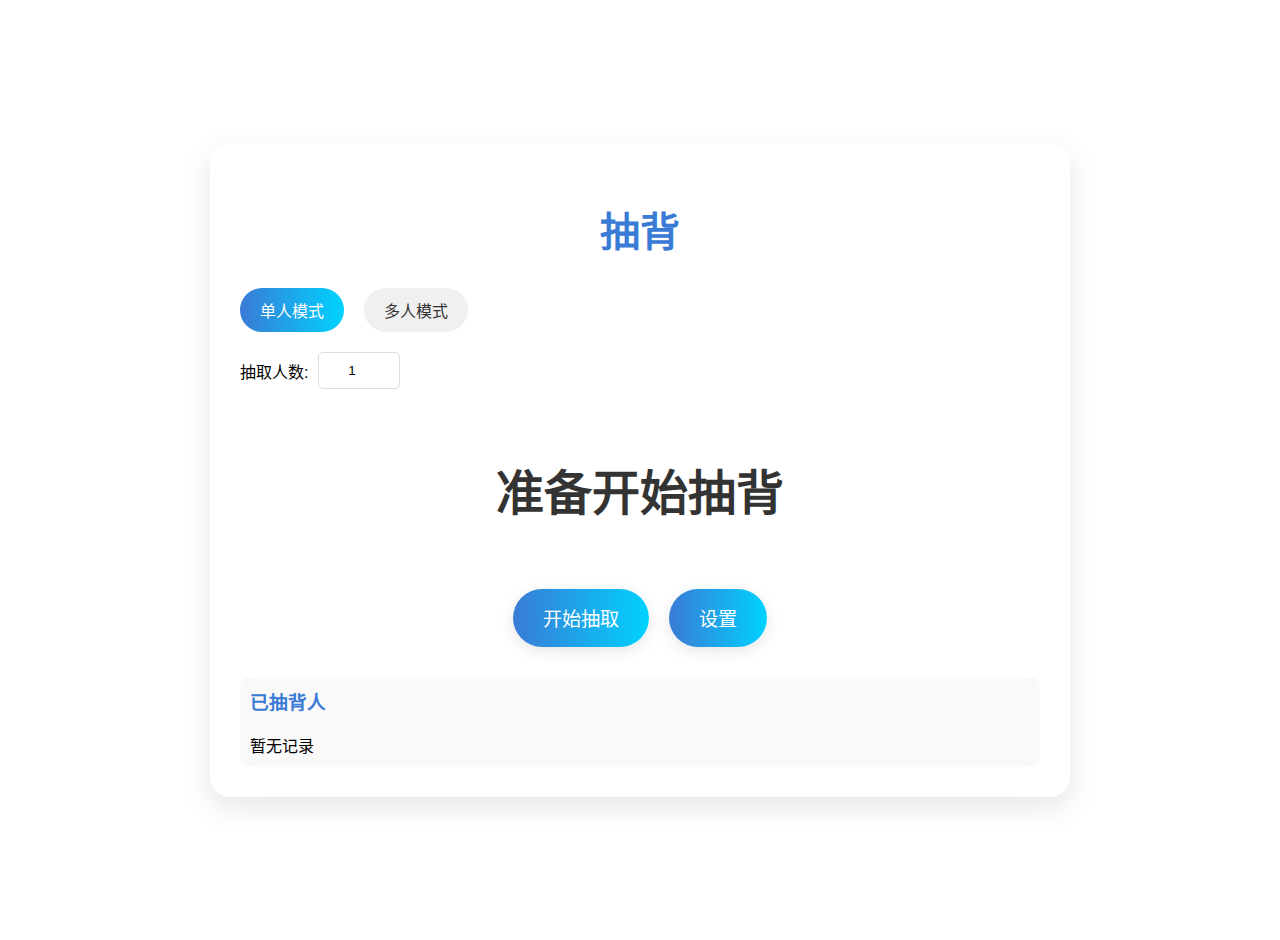
<file: works/SEFR/index.html>
<!DOCTYPE html>
<html lang="zh-CN">
<head>
    <meta charset="UTF-8">
    <meta name="viewport" content="width=device-width, initial-scale=1.0">
    <title>抽背</title>
    <link rel="icon" href="favicon.ico" type="image/x-icon">
    <style>
        body {
            font-family: 'Microsoft YaHei', sans-serif;
            text-align: center;
            margin: 0;
            padding: 20px;
            min-height: 100vh;
            display: flex;
            flex-direction: column;
            align-items: center;
            justify-content: center;
            background-color: white;
        }
        
        .container {
            background-color: white;
            border-radius: 20px;
            box-shadow: 0 10px 30px rgba(0, 0, 0, 0.1);
            padding: 30px;
            width: 90%;
            max-width: 800px;
        }
        
        h1 {
            color: #3a7bd5;
            margin-bottom: 30px;
            font-size: 2.5rem;
        }
        
        .result {
            font-size: 3rem;
            margin: 40px 0;
            min-height: 120px;
            display: flex;
            align-items: center;
            justify-content: center;
            color: #333;
            font-weight: bold;
        }
        
        .buttons {
            display: flex;
            justify-content: center;
            gap: 20px;
            margin: 30px 0;
            flex-wrap: wrap;
        }
        
        button {
            background: linear-gradient(to right, #3a7bd5, #00d2ff);
            color: white;
            border: none;
            padding: 15px 30px;
            font-size: 1.2rem;
            border-radius: 50px;
            cursor: pointer;
            transition: all 0.3s;
            box-shadow: 0 4px 15px rgba(0, 0, 0, 0.1);
        }
        
        button:hover {
            transform: translateY(-3px);
            box-shadow: 0 8px 20px rgba(0, 0, 0, 0.2);
        }
        
        button:active {
            transform: translateY(1px);
        }
        
        .settings {
            margin-top: 30px;
            display: flex;
            flex-direction: column;
            gap: 15px;
            align-items: center;
        }
        
        .mode-selector {
            display: flex;
            gap: 20px;
            margin-bottom: 20px;
        }
        
        .mode-btn {
            background: #f0f0f0;
            color: #333;
            padding: 10px 20px;
            border-radius: 50px;
            cursor: pointer;
            transition: all 0.3s;
        }
        
        .mode-btn.active {
            background: linear-gradient(to right, #3a7bd5, #00d2ff);
            color: white;
        }
        
        .count-input {
            display: flex;
            align-items: center;
            gap: 10px;
            margin-bottom: 20px;
        }
        
        input {
            padding: 10px;
            border: 1px solid #ddd;
            border-radius: 5px;
            width: 60px;
            text-align: center;
        }
        
        .confetti {
            position: fixed;
            width: 10px;
            height: 10px;
            background-color: #f00;
            border-radius: 50%;
            pointer-events: none;
        }
        
        @keyframes spin {
            0% { transform: rotate(0deg) scale(1); opacity: 1; }
            100% { transform: rotate(360deg) scale(0); opacity: 0; }
        }
        
        .spinner {
            display: none;
            width: 80px;
            height: 80px;
            border: 8px solid rgba(0, 0, 0, 0.1);
            border-radius: 50%;
            border-top-color: #3a7bd5;
            animation: spin 1s linear infinite;
            margin: 20px auto;
        }
        
        .history {
            margin-top: 30px;
            text-align: left;
            max-height: 200px;
            overflow-y: auto;
            padding: 10px;
            background: #f9f9f9;
            border-radius: 10px;
        }
        
        .history h3 {
            margin-top: 0;
            color: #3a7bd5;
        }
        
        .history-item {
            padding: 5px 0;
            border-bottom: 1px solid #eee;
        }
    </style>
</head>
<body>
    <div class="container">
        <h1>抽背</h1>
        
        <div class="mode-selector">
            <div class="mode-btn active" data-mode="single">单人模式</div>
            <div class="mode-btn" data-mode="multiple">多人模式</div>
        </div>
        
        <div class="count-input" id="countContainer">
            <span>抽取人数:</span>
            <input type="number" id="countInput" min="1" max="10" value="1">
        </div>
        
        <div class="spinner" id="spinner"></div>
        
        <div class="result" id="result">准备开始抽背</div>
        
        <div class="buttons">
            <button id="drawBtn">开始抽取</button>
            <button id="settingsBtn">设置</button>
        </div>
        
        <div class="history">
            <h3>已抽背人</h3>
            <div id="historyList"></div>
        </div>
    </div>

    <script>
        // 学生名单
        const students = [
            "张颖婕", "王健芳", "唐语馨", "李辰昊", "蒋礼泽", "田靖琪", "罗曜儿", "杨远翊",
            "李雨龙", "石浚辰", "邓煜琳", "徐敏馨", "蒋昊鑫", "廖婧宇", "蒋郑媛", "程雅轩",
            "秦金霞", "王蕊", "吴沛杰", "石俊涛", "周宏华", "龚子涵", "蒋鑫杰", "吴亚泽",
            "蒋兮然", "李媛", "谢绍兴", "吴晨标", "韦锦华", "唐鑫腾", "骆歆妍", "彭薪橦",
            "阳靖宣", "何陈子民", "李盛文", "阮晨浩", "龙林辉", "于暄蓉", "朱紫艳", "罗胤豪",
            "李芷涵", "成明娟", "刘浩宇", "毛浩宇", "秦国雄", "陈靖元", "张琳浠", "唐华志",
            "王诗颖", "陆怡帆", "陈振博", "卢俊源", "李浩宇", "凌浩瀚", "陈佳蕾", "何伊婷",
            "唐彦豪", "李艳林"
        ];
        
        // 音效
        const audioContext = new (window.AudioContext || window.webkitAudioContext)();
        function playSound(frequency, duration, type) {
            const oscillator = audioContext.createOscillator();
            const gainNode = audioContext.createGain();
            
            oscillator.type = type;
            oscillator.frequency.value = frequency;
            gainNode.gain.value = 0.1;
            
            oscillator.connect(gainNode);
            gainNode.connect(audioContext.destination);
            
            oscillator.start();
            gainNode.gain.exponentialRampToValueAtTime(0.01, audioContext.currentTime + duration);
            oscillator.stop(audioContext.currentTime + duration);
        }
        
        // 获取DOM元素
        const resultEl = document.getElementById('result');
        const drawBtn = document.getElementById('drawBtn');
        const resetBtn = document.getElementById('resetBtn');
        const modeBtns = document.querySelectorAll('.mode-btn');
        const countInput = document.getElementById('countInput');
        const countContainer = document.getElementById('countContainer');
        const spinner = document.getElementById('spinner');
        const historyList = document.getElementById('historyList');
        const container = document.querySelector('.container');
        
        // 模式切换
        let currentMode = 'single';
        
        modeBtns.forEach(btn => {
            btn.addEventListener('click', () => {
                modeBtns.forEach(b => b.classList.remove('active'));
                btn.classList.add('active');
                currentMode = btn.dataset.mode;
                
                if (currentMode === 'single') {
                    countContainer.style.display = 'none';
                } else {
                    countContainer.style.display = 'flex';
                }
            });
        });
        
        // 初始化本地存储
        if (!localStorage.getItem('drawnStudents')) {
            localStorage.setItem('drawnStudents', JSON.stringify([]));
        }
        
        // 初始化奖池显示状态
        if (!localStorage.getItem('showHistory')) {
            localStorage.setItem('showHistory', 'true');
        }
        document.querySelector('.history').style.display = localStorage.getItem('showHistory') === 'true' ? 'block' : 'none';
        
        // 加载历史记录
        updateHistory();
        
        // 抽取函数
        function drawStudents() {
            const drawnStudents = JSON.parse(localStorage.getItem('drawnStudents'));
            const availableStudents = students.filter(student => !drawnStudents.includes(student));
            
            if (availableStudents.length === 0) {
                resultEl.textContent = '所有同学都已抽背过！';
                return;
            }
            
            // 显示加载动画
            spinner.style.display = 'block';
            resultEl.textContent = '';
            drawBtn.disabled = true;
            
            // 播放心跳音效
            const heartBeatInterval = setInterval(() => {
                playSound(100, 0.2, 'sine');
            }, 600);
            
            // 背景颜色变化
            let hue = 0;
            const bgInterval = setInterval(() => {
                hue = (hue + 5) % 360;
                document.body.style.backgroundColor = `hsl(${hue}, 80%, 90%)`;
            }, 100);
            
            // 模拟抽奖效果
            let counter = 0;
            const interval = setInterval(() => {
                const randomIndex = Math.floor(Math.random() * availableStudents.length);
                resultEl.textContent = availableStudents[randomIndex];
                
                // 名字闪烁效果
                resultEl.style.color = counter % 2 === 0 ? '#ff0000' : '#ffffff';
                
                // 震动效果
                container.style.transform = `translate(${Math.random() * 10 - 5}px, ${Math.random() * 10 - 5}px)`;
                
                // 播放倒计时音效
                playSound(800 - counter * 20, 0.1, 'square');
                
                counter++;
                
                if (counter > 20) {
                    clearInterval(interval);
                    clearInterval(heartBeatInterval);
                    clearInterval(bgInterval);
                    spinner.style.display = 'none';
                    drawBtn.disabled = false;
                    
                    // 重置样式
                    resultEl.style.color = '#333';
                    container.style.transform = 'none';
                    // 不再重新设置背景图片
                    
                    // 确定最终结果
                    let selectedStudents = [];
                    if (currentMode === 'single') {
                        const randomIndex = Math.floor(Math.random() * availableStudents.length);
                        selectedStudents = [availableStudents[randomIndex]];
                    } else {
                        const count = parseInt(countInput.value) || 1;
                        const shuffled = [...availableStudents].sort(() => 0.5 - Math.random());
                        selectedStudents = shuffled.slice(0, Math.min(count, availableStudents.length));
                    }
                    
                    resultEl.textContent = selectedStudents.join('、');
                    
                    // 更新本地存储
                    const newDrawnStudents = [...drawnStudents, ...selectedStudents];
                    localStorage.setItem('drawnStudents', JSON.stringify(newDrawnStudents));
                    
                    // 更新历史记录
                    updateHistory();
                    
                    // 创建彩色纸屑效果
                    createConfetti();
                }
            }, 100);
        }
        
        // 重置函数
        function resetHistory() {
            localStorage.setItem('drawnStudents', JSON.stringify([]));
            updateHistory();
            resultEl.textContent = '记录已重置';
        }
        
        // 更新历史记录显示
        function updateHistory() {
            const drawnStudents = JSON.parse(localStorage.getItem('drawnStudents'));
            const now = new Date();
            const dateStr = `${now.getFullYear()}-${String(now.getMonth() + 1).padStart(2, '0')}-${String(now.getDate()).padStart(2, '0')}`;
            historyList.innerHTML = drawnStudents.length > 0 
                ? drawnStudents.map(student => `<div class="history-item">${student} (${dateStr})</div>`).join('')
                : '<div>暂无记录</div>';
        }
        
        // 创建彩色纸屑效果
        function createConfetti() {
            const colors = ['#3a7bd5', '#00d2ff', '#f64f59', '#f12711', '#f5af19'];
            
            for (let i = 0; i < 100; i++) {
                const confetti = document.createElement('div');
                confetti.className = 'confetti';
                confetti.style.left = Math.random() * 100 + 'vw';
                confetti.style.top = -10 + 'px';
                confetti.style.backgroundColor = colors[Math.floor(Math.random() * colors.length)];
                confetti.style.width = Math.random() * 10 + 5 + 'px';
                confetti.style.height = confetti.style.width;
                
                document.body.appendChild(confetti);
                
                const animation = confetti.animate([
                    { top: -10 + 'px', transform: 'rotate(0deg)', opacity: 1 },
                    { top: Math.random() * 100 + 50 + 'vh', transform: 'rotate(' + Math.random() * 360 + 'deg)', opacity: 0 }
                ], {
                    duration: Math.random() * 3000 + 2000,
                    easing: 'cubic-bezier(0.1, 0.8, 0.2, 1)'
                });
                
                animation.onfinish = () => confetti.remove();
            }
            
            // 播放庆祝音效
            playSound(1000, 1, 'sine');
            playSound(1500, 1, 'sine');
            playSound(2000, 1, 'sine');
        }
        
        // 设置窗口
        const settingsBtn = document.getElementById('settingsBtn');
        const settingsModal = document.createElement('div');
        settingsModal.className = 'settings-modal';
        settingsModal.innerHTML = `
            <div class="modal-content">
                <h3>设置</h3>
                <div class="setting-option">
                    <label>
                        <input type="checkbox" id="muteToggle"> 静音
                    </label>
                </div>
                <div class="setting-option">
                    <label>
                        <input type="checkbox" id="historyToggle"> 显示已抽背人
                    </label>
                </div>
                <div class="setting-option">
                    <button id="resetBtn">重置记录</button>
                </div>
                <button id="closeSettings">关闭</button>
            </div>
        `;
        document.body.appendChild(settingsModal);
        
        // 初始化静音状态
        if (!localStorage.getItem('mute')) {
            localStorage.setItem('mute', 'false');
        }
        document.getElementById('muteToggle').checked = localStorage.getItem('mute') === 'true';
        
        // 初始化奖池显示状态
        document.getElementById('historyToggle').checked = localStorage.getItem('showHistory') === 'true';
        
        // 设置窗口样式
        const style = document.createElement('style');
        style.textContent = `
            .settings-modal {
                display: none;
                position: fixed;
                top: 0;
                left: 0;
                width: 100%;
                height: 100%;
                background-color: rgba(0,0,0,0.3);
                z-index: 1000;
                justify-content: center;
                align-items: center;
                backdrop-filter: blur(5px);
            }
            
            .settings-modal .modal-content {
                background-color: rgba(255,255,255,0.9);
                padding: 30px;
                border-radius: 15px;
                width: 300px;
                box-shadow: 0 5px 15px rgba(0,0,0,0.3);
            }
            
            .settings-modal h3 {
                margin-top: 0;
                color: #3a7bd5;
            }
            
            .setting-option {
                margin: 20px 0;
            }
            
            .settings-modal button {
                width: 100%;
                margin-top: 20px;
            }
        `;
        document.head.appendChild(style);
        
        // 设置窗口事件
        settingsBtn.addEventListener('click', () => {
            settingsModal.style.display = 'flex';
            // 重新获取重置按钮并添加事件监听
            document.getElementById('resetBtn').addEventListener('click', resetHistory);
        });
        
        document.getElementById('closeSettings').addEventListener('click', () => {
            settingsModal.style.display = 'none';
        });
        
        // 静音切换
        document.getElementById('muteToggle').addEventListener('change', (e) => {
            localStorage.setItem('mute', e.target.checked);
        });
        
        // 奖池显示切换事件
        document.getElementById('historyToggle').addEventListener('change', (e) => {
            localStorage.setItem('showHistory', e.target.checked);
            document.querySelector('.history').style.display = e.target.checked ? 'block' : 'none';
        });
        
        // 修改playSound函数检查静音状态
        function playSound(frequency, duration, type) {
            if (localStorage.getItem('mute') === 'true') return;
            
            const oscillator = audioContext.createOscillator();
            const gainNode = audioContext.createGain();
            
            oscillator.type = type;
            oscillator.frequency.value = frequency;
            gainNode.gain.value = 0.1;
            
            oscillator.connect(gainNode);
            gainNode.connect(audioContext.destination);
            
            oscillator.start();
            gainNode.gain.exponentialRampToValueAtTime(0.01, audioContext.currentTime + duration);
            oscillator.stop(audioContext.currentTime + duration);
        }
        
        // 事件监听
        drawBtn.addEventListener('click', drawStudents);
    </script>
</body>
</html>
</file>
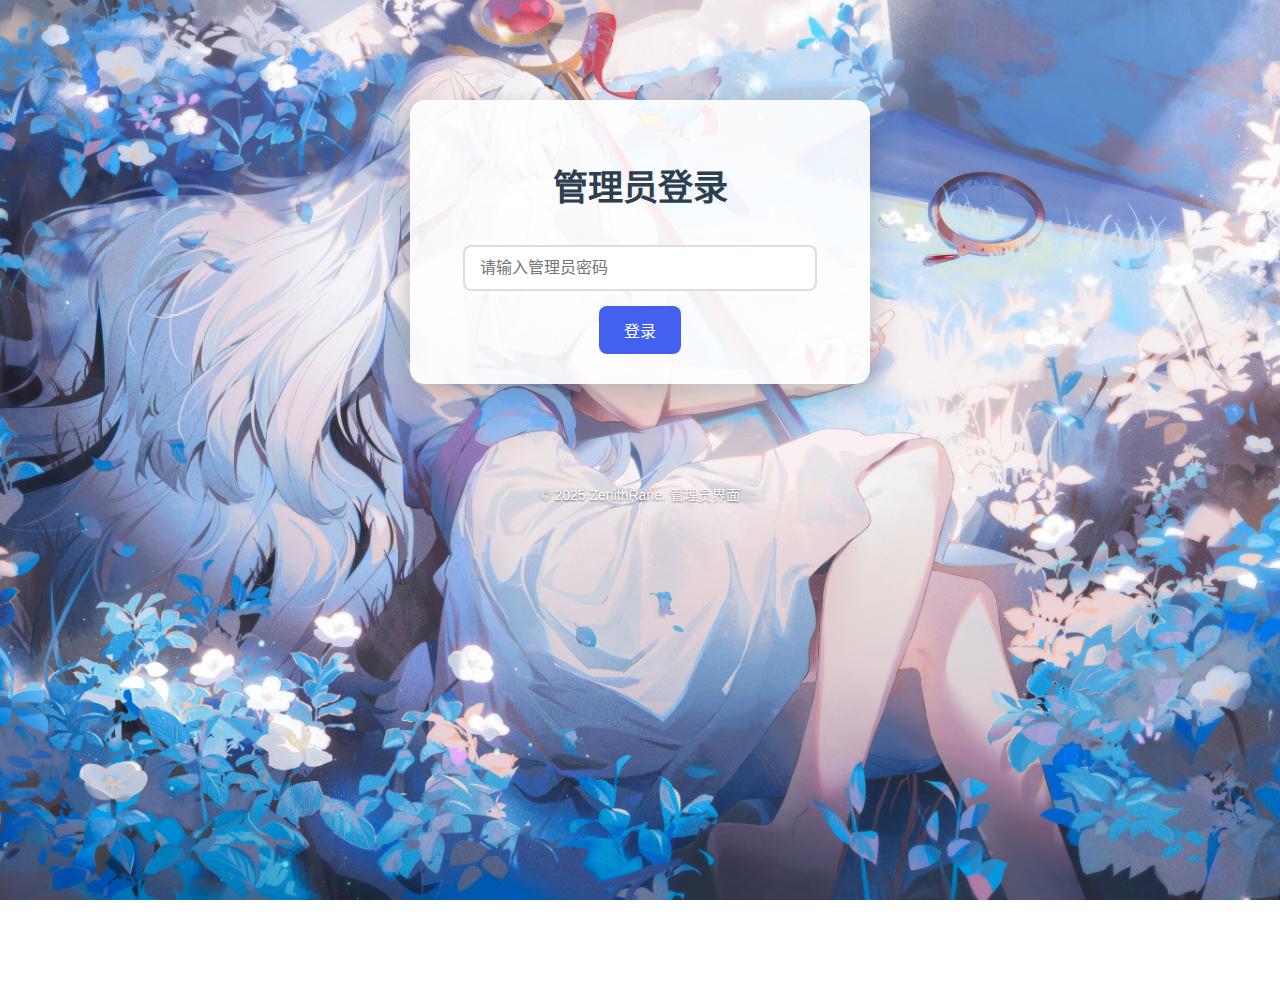
<file: tools.html>
<!DOCTYPE html>
<html lang="zh-CN">
<head>
    <meta charset="UTF-8">
    <meta name="viewport" content="width=device-width, initial-scale=1.0">
    <title>管理员界面 - 纸鹤鸢</title>
    <link rel="stylesheet" href="css/index.css">
    <link rel="icon" href="css\photos\favicon.ico" type="image/x-icon">
    <style>
        #login-form {
            max-width: 400px;
            margin: 100px auto;
            padding: 30px;
            background-color: rgba(255, 255, 255, 0.9);
            border-radius: 15px;
            box-shadow: 0 10px 30px rgba(0, 0, 0, 0.2);
            text-align: center;
        }
        
        #login-form h2 {
            color: #2c3e50;
            margin-bottom: 20px;
        }
        
        #password-input {
            width: 80%;
            padding: 12px 15px;
            margin: 15px 0;
            border: 2px solid #ddd;
            border-radius: 8px;
            font-size: 16px;
            transition: border-color 0.3s ease;
        }
        
        #password-input:focus {
            outline: none;
            border-color: #4361ee;
            box-shadow: 0 0 0 3px rgba(67, 97, 238, 0.1);
        }
        
        #login-btn {
            background-color: #4361ee;
            color: white;
            border: none;
            padding: 12px 25px;
            border-radius: 8px;
            font-size: 16px;
            cursor: pointer;
            transition: all 0.3s ease;
        }
        
        #login-btn:hover {
            background-color: #3a0ca3;
            transform: translateY(-2px);
            box-shadow: 0 5px 15px rgba(67, 97, 238, 0.3);
        }
        
        #error-message {
            color: #e74c3c;
            margin-top: 10px;
            font-size: 14px;
            display: none;
        }
        
        #admin-content {
            display: none;
            max-width: 1200px;
            margin: 40px auto;
            padding: 30px;
            background-color: rgba(255, 255, 255, 0.9);
            border-radius: 20px;
            box-shadow: 0 15px 35px rgba(0, 0, 0, 0.12);
        }
        
        .admin-section {
            background-color: white;
            padding: 25px;
            border-radius: 10px;
            box-shadow: 0 5px 15px rgba(0, 0, 0, 0.05);
            margin-bottom: 25px;
        }
        
        .admin-section h3 {
            color: #2c3e50;
            margin-bottom: 15px;
            border-bottom: 2px solid #4361ee;
            padding-bottom: 8px;
        }
    </style>
</head>
<body>
    <!-- 登录表单 -->
    <div id="login-form">
        <h2>管理员登录</h2>
        <input type="password" id="password-input" placeholder="请输入管理员密码" autocomplete="off">
        <br>
        <button id="login-btn" onclick="checkPassword()">登录</button>
        <div id="error-message">密码错误，请重新输入！</div>
    </div>

    <!-- 管理员内容（默认隐藏） -->
    <div id="admin-content">
        <p>工具：（访问密码均为zeni）</p>
        <a href="#" onclick="showDownloadOptions('geek', 'https://zeni.lanzouw.com/iJP0Q363zvba', '/works/geek.7z')">geek</a>
        <a href="#" onclick="showDownloadOptions('7zip', 'https://zeni.lanzouw.com/injSD36405cb', '/works/7zip.exe')">7zip</a>
        <a href="/works\网络修复1.0.zip">自制网络修复工具</a>

        <!-- 下载选择模态框 -->
        <div id="download-modal" style="display: none; position: fixed; top: 0; left: 0; width: 100%; height: 100%; background-color: rgba(0,0,0,0.5); z-index: 1000; justify-content: center; align-items: center;">
            <div style="background: white; padding: 30px; border-radius: 15px; text-align: center; box-shadow: 0 10px 30px rgba(0,0,0,0.3);">
                <h3 id="modal-title" style="margin-bottom: 20px; color: #2c3e50;">选择下载方式</h3>
                <div style="display: flex; gap: 15px; justify-content: center;">
                    <button onclick="downloadLocal()" style="padding: 12px 25px; background: #4361ee; color: white; border: none; border-radius: 8px; cursor: pointer; font-size: 16px;">本地下载</button>
                    <button onclick="downloadCloud()" style="padding: 12px 25px; background: #27ae60; color: white; border: none; border-radius: 8px; cursor: pointer; font-size: 16px;">网盘下载</button>
                    <button onclick="closeModal()" style="padding: 12px 25px; background: #e74c3c; color: white; border: none; border-radius: 8px; cursor: pointer; font-size: 16px;">取消</button>
                </div>
            </div>
        </div>
    </div>

    <div id="Information">
        <p>© 2025 ZenithRane. 管理员界面</p>
    </div>

    <script>
        function checkPassword() {
            const password = document.getElementById('password-input').value;
            const errorMessage = document.getElementById('error-message');
            
            if (password === '999666') {
                // 密码正确，显示管理员内容
                document.getElementById('login-form').style.display = 'none';
                document.getElementById('admin-content').style.display = 'block';
                document.getElementById('Information').style.display = 'block';
            } else {
                // 密码错误，显示错误信息
                errorMessage.style.display = 'block';
                document.getElementById('password-input').value = '';
                document.getElementById('password-input').focus();
                
                // 添加抖动动画效果
                document.getElementById('login-form').style.animation = 'shake 0.5s';
                setTimeout(() => {
                    document.getElementById('login-form').style.animation = '';
                }, 500);
            }
        }

        function logout() {
            // 退出登录，返回登录界面
            document.getElementById('login-form').style.display = 'block';
            document.getElementById('admin-content').style.display = 'none';
            document.getElementById('password-input').value = '';
            document.getElementById('error-message').style.display = 'none';
            document.getElementById('password-input').focus();
        }

        // 添加回车键登录功能
        document.getElementById('password-input').addEventListener('keypress', function(e) {
            if (e.key === 'Enter') {
                checkPassword();
            }
        });

        // 抖动动画
        const style = document.createElement('style');
        style.textContent = `
            @keyframes shake {
                0%, 100% { transform: translateX(0); }
                25% { transform: translateX(-10px); }
                50% { transform: translateX(10px); }
                75% { transform: translateX(-10px); }
            }
        `;
        document.head.appendChild(style);

        // 下载选择相关变量和函数
        let currentDownload = {
            name: '',
            cloudUrl: '',
            localUrl: ''
        };

        function showDownloadOptions(name, cloudUrl, localUrl) {
            currentDownload = { name, cloudUrl, localUrl };
            document.getElementById('modal-title').textContent = `选择 ${name} 的下载方式`;
            document.getElementById('download-modal').style.display = 'flex';
        }

        function downloadLocal() {
            if (currentDownload.localUrl) {
                window.open(currentDownload.localUrl, '_blank');
            } else {
                alert('本地文件不存在！');
            }
            closeModal();
        }

        function downloadCloud() {
            if (currentDownload.cloudUrl) {
                window.open(currentDownload.cloudUrl, '_blank');
            } else {
                alert('网盘链接无效！');
            }
            closeModal();
        }

        function closeModal() {
            document.getElementById('download-modal').style.display = 'none';
            currentDownload = { name: '', cloudUrl: '', localUrl: '' };
        }

        // 点击模态框背景关闭
        document.getElementById('download-modal').addEventListener('click', function(e) {
            if (e.target.id === 'download-modal') {
                closeModal();
            }
        });

        // ESC键关闭模态框
        document.addEventListener('keydown', function(e) {
            if (e.key === 'Escape') {
                closeModal();
            }
        });
    </script>
</body>
</html>
</file>
<file: css/index.css>
:root {
            --primary-color: #4361ee;
            --secondary-color: #3a0ca3;
            --accent-color: #f72585;
            --text-color: #2b2d42;
            --light-bg: #f8f9fa;
        }
        
        body {
            font-family: 'Segoe UI', Tahoma, Geneva, Verdana, sans-serif;
            margin: 0;
            padding: 0;
            background: url('photos/frieren_4k.jpg') no-repeat center center fixed;
            background-size: cover;
            min-height: 100vh;
            color: var(--text-color);
        }
        #all {
            max-width: 1200px;
            margin: 40px auto;
            padding: 30px;
            background-color: rgba(255, 255, 255, 0.7);
            border-radius: 20px;
            box-shadow: 0 15px 35px rgba(0, 0, 0, 0.12);
            backdrop-filter: blur(15px);
            border: 1px solid rgba(255, 255, 255, 0.3);
        }
        #welcome, #contact {
            background-color: white;
            padding: 30px;
            border-radius: 10px;
            box-shadow: 0 5px 15px rgba(0, 0, 0, 0.05);
            margin-bottom: 30px;
            transition: transform 0.3s ease, box-shadow 0.3s ease;
        }
        #welcome:hover, #contact:hover {
            transform: translateY(-5px);
            box-shadow: 0 15px 30px rgba(0, 0, 0, 0.1);
        }
        h2 {
            color: #2c3e50;
            margin-bottom: 20px;
            font-size: 2.2em;
        }
        h3 {
            color: #7f8c8d;
            font-weight: normal;
        }
        ul {
            list-style: none;
            padding: 0;
        }
        li {
            margin: 15px 0;
        }
        a {
            color: var(--primary-color);
            text-decoration: none;
            font-weight: 600;
            transition: all 0.3s ease;
            padding: 10px 20px;
            border-radius: 8px;
            background-color: rgba(67, 97, 238, 0.1);
            display: inline-block;
            border: 2px solid transparent;
        }
        a:hover {
            color: white;
            background-color: var(--primary-color);
            transform: translateY(-2px);
            box-shadow: 0 5px 15px rgba(67, 97, 238, 0.3);
        }
        
        /* 新增动画效果 */
        @keyframes fadeIn {
            from { opacity: 0; transform: translateY(20px); }
            to { opacity: 1; transform: translateY(0); }
        }
        
        #welcome, #contact, #about-us, #blog, #code {
    background-color: white;
    padding: 30px;
    border-radius: 10px;
    box-shadow: 0 5px 15px rgba(0, 0, 0, 0.05);
    margin-bottom: 30px;
    transition: transform 0.3s ease, box-shadow 0.3s ease;
    animation: fadeIn 0.6s ease-out forwards;
}

#about-us:hover, #blog:hover, #code:hover {
    transform: translateY(-5px);
    box-shadow: 0 15px 30px rgba(0, 0, 0, 0.1);
}
        
        #contact {
            animation-delay: 0.2s;
        }
        
        #about-us {
            animation-delay: 0.4s;
        }

        #Information {
            text-align: center;
            margin: 20px auto;
            color: white;
            font-size: 14px;
            text-shadow: 0 1px 2px rgba(0, 0, 0, 0.5);
        }
</file>
